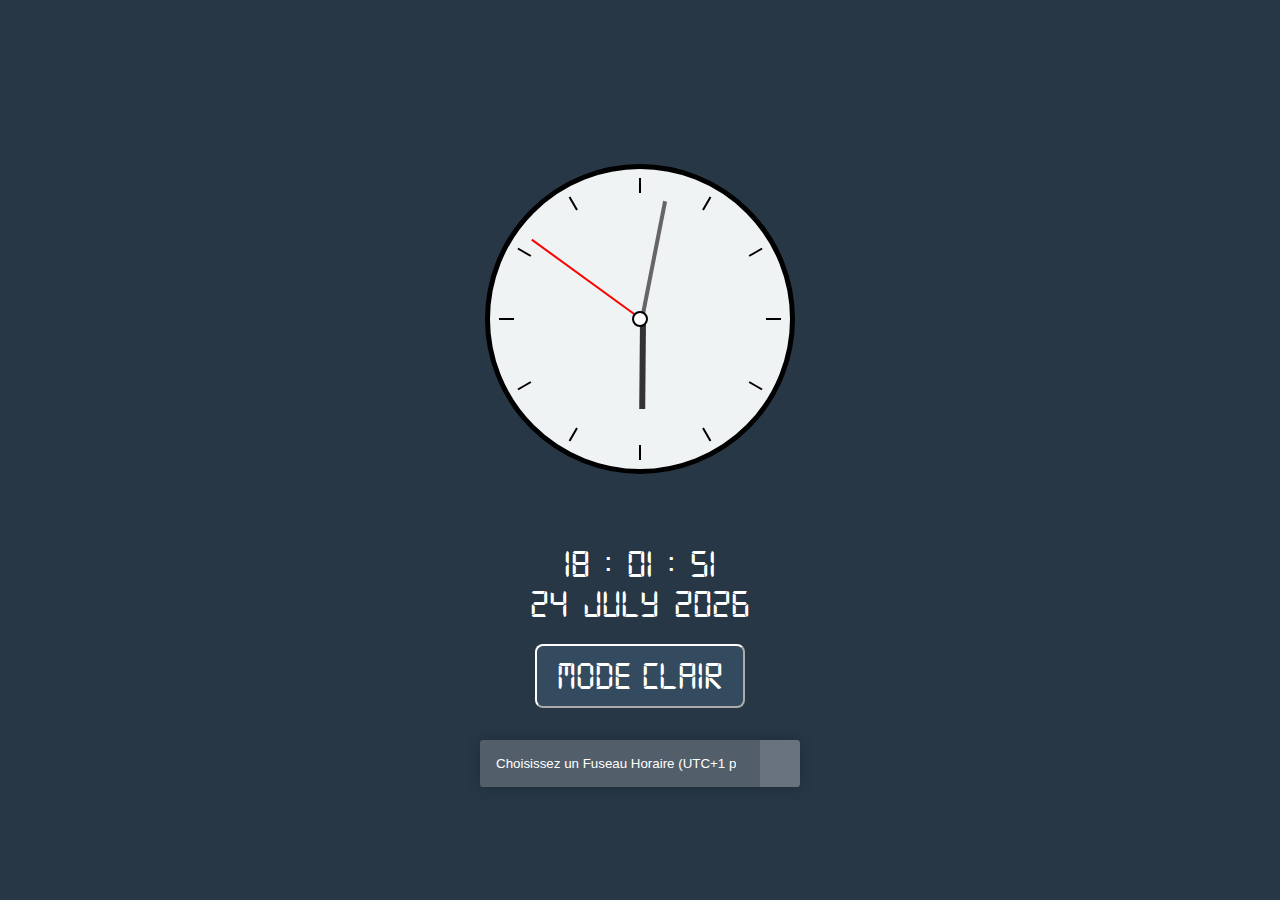
<file: index.html>
<!DOCTYPE html>
<html lang="en">

<head>
    <meta charset="UTF-8">
    <meta name="viewport" content="width=device-width, initial-scale=1.0">
    <title>Clock</title>

    <link rel="stylesheet" href="styles/loader/loader.css">
    

</head>

<body> 

  
  <div id="loader" class="loading-screen">
    <div class="loader"></div>
    <p>Chargement...</p>
  </div>


  <div class="wrapper">

    <div class="leftpanel">

      <div class="Analogique">
          
          <div id="AiguilleSecondes" class="aiguille secondes"></div>
          <div id="AiguilleMinutes" class="aiguille minutes"></div>   
          <div id="AiguilleHeures" class="aiguille heures"></div>
          <div class="dot"></div>
  
          <!-- Traits des heures -->
  
          <div class="container-trait">
  
            <div class="trait" style="transform: translate(-50%, -100%) rotate(0deg);"></div> <!-- 0 min -->
            <div class="trait" style="transform: translate(-50%, -100%) rotate(30deg);"></div> <!-- 5 min -->
            <div class="trait" style="transform: translate(-50%, -100%) rotate(60deg);"></div> <!-- 10 min -->
            <div class="trait" style="transform: translate(-50%, -100%) rotate(90deg);"></div> <!-- 15 min -->
            <div class="trait" style="transform: translate(-50%, -100%) rotate(120deg);"></div> <!-- 20 min -->
            <div class="trait" style="transform: translate(-50%, -100%) rotate(150deg);"></div> <!-- 25 min -->
            <div class="trait" style="transform: translate(-50%, -100%) rotate(180deg);"></div> <!-- 30 min -->
            <div class="trait" style="transform: translate(-50%, -100%) rotate(210deg);"></div> <!-- 35 min -->
            <div class="trait" style="transform: translate(-50%, -100%) rotate(240deg);"></div> <!-- 40 min -->
            <div class="trait" style="transform: translate(-50%, -100%) rotate(270deg);"></div> <!-- 45 min -->
            <div class="trait" style="transform: translate(-50%, -100%) rotate(300deg);"></div> <!-- 50 min -->
            <div class="trait" style="transform: translate(-50%, -100%) rotate(330deg);"></div> <!-- 55 min -->
  
          </div>
      
      </div>
  
      <div class="Digital">
          <div class="time">
  
            <p id="HeuresTexte">Heures</p>
  
               <p>:</p>
  
            <p id="MinutesTexte">Minutes</p>
  
                <p>:</p>
  
            <p id="SecondesTexte">Secondes</p>
  
          </div>
  
          <div class="date">
            <p id="Jour">Jour</p>
            <p id="Mois">Mois</p>
            <p id="Annee">Année</p>
          </div>
        </div>
      
      
      <button id="BoutonMode">
        <p id="textmode"> Mode Clair</p>
      </button>
    
    </div>
  
    <div class="rightpanel">
  
      <select id="selectFuseau">
        <option value="Europe/Paris"> Choisissez un Fuseau Horaire (UTC+1 par Défaut)</option>
        <option value="Etc/GMT+12">Baker Island UTC-12</option>
        <option value="Pacific/Pago_Pago">Pago Pago UTC-11</option>
        <option value="Pacific/Honolulu">Honolulu UTC-10</option>
        <option value="America/Anchorage">Anchorage UTC-9</option>
        <option value="America/Los_Angeles">Los Angeles UTC-8</option>
        <option value="America/Denver">Denver UTC-7</option>
        <option value="America/Chicago">Chicago UTC-6</option>
        <option value="America/New_York">New York UTC-5</option>
        <option value="America/Caracas">Caracas UTC-4</option>
        <option value="America/Argentina/Buenos_Aires">Buenos Aires UTC-3</option>
        <option value="America/Noronha">Fernando de Noronha UTC-2</option>
        <option value="Atlantic/Azores">Ponta Delgada UTC-1</option>
        <option value="Europe/London">London UTC+0</option>
        <option value="Europe/Paris">Paris UTC+1 (Default)</option>
        <option value="Europe/Athens">Athènes UTC+2</option>
        <option value="Europe/Moscow">Moscou UTC+3</option>
        <option value="Asia/Tehran">Tehran UTC+3:30</option>
        <option value="Asia/Dubai">Dubai UTC+4</option>
        <option value="Asia/Kabul">Kabul UTC+4:30</option>
        <option value="Asia/Karachi">Karachi UTC+5</option>
        <option value="Asia/Kolkata">Kolkata UTC+5:30</option>
        <option value="Asia/Almaty">Almaty UTC+6</option>
        <option value="Asia/Bangkok">Bangkok UTC+7</option>
        <option value="Asia/Shanghai">Shanghai UTC+8</option>
        <option value="Asia/Tokyo">Tokyo UTC+9</option>
        <option value="Australia/Sydney">Sydney UTC+10</option>
        <option value="Pacific/Honiara">Honiara UTC+11</option>
        <option value="Pacific/Auckland">Auckland UTC+12</option>
        <option value="Pacific/Tongatapu">Tongatapu UTC+13</option>
        <option value="Pacific/Kiritimati">Kiritimati UTC+14</option>
  
      </select>
    </div>

  </div>
  
  <script src="js/loader.js"></script> <!-- Chargement du script à la fin du chargement du DOM-->
</body>

</html>
</file>
<file: styles/loader/loader.css>
.loading-screen {
    background-color:rgb(0, 0, 0);
    position: fixed;
    top: 0; left: 0;
    width: 100vw;
    height: 100vh;
    
    display: flex;
    flex-direction: column;
    justify-content: center;
    align-items: center;
    color: var(--text-color);
    z-index: 9999;
    transition: opacity 0.5s ease, visibility 0.5s ease;
  }
  
  .loading-screen .loader {
    border: 6px solid #f3f3f3;
    border-top: 6px solid #3498db;
    border-radius: 50%;
    width: 50px;
    height: 50px;
    animation: spin 1s linear infinite;
    margin-bottom: 20px;
  }
  
 
  
  /* classe cachée après chargement */
  .loading-screen.hidden {
    opacity: 0;
    visibility: hidden;
  }
</file>
